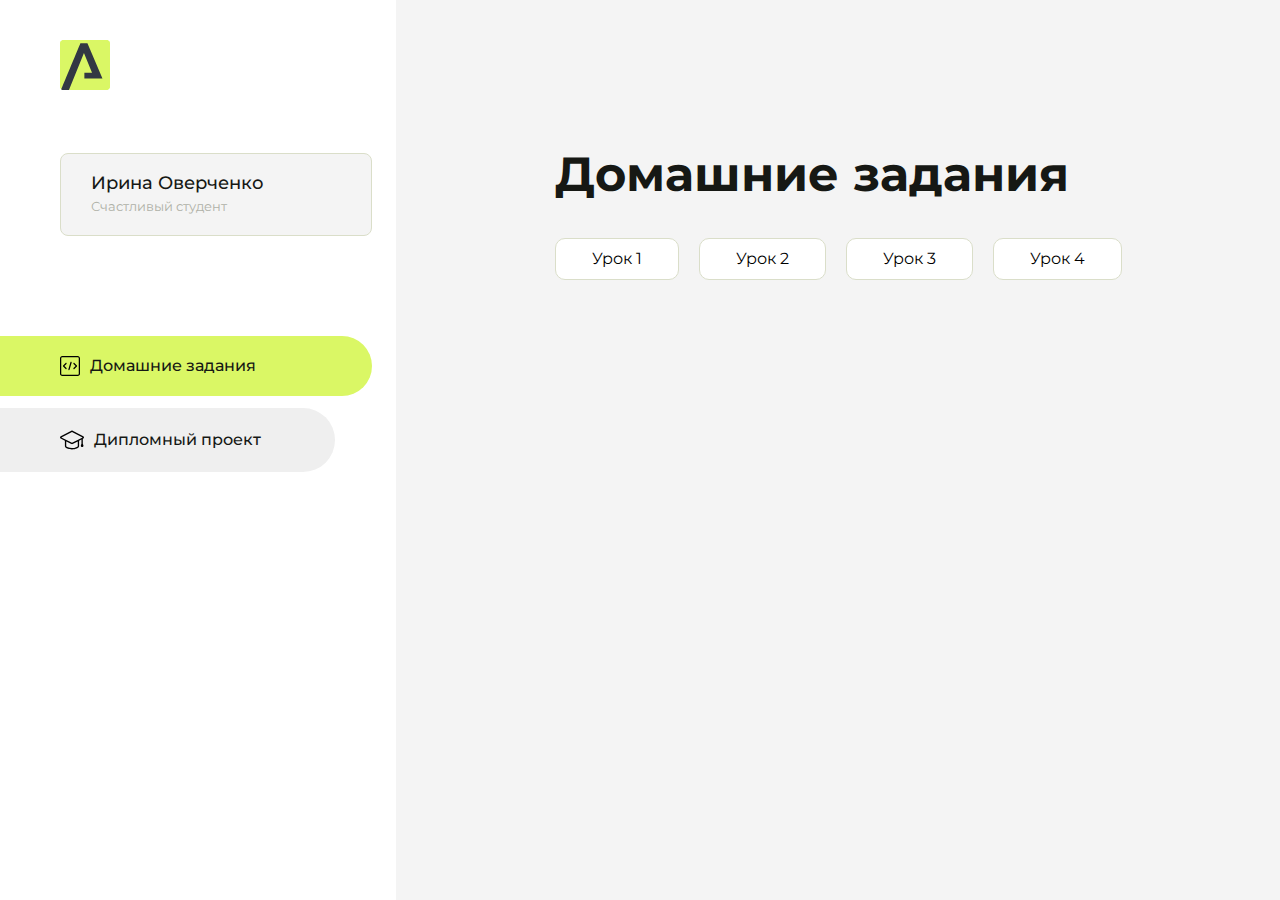
<file: index.html>
<!DOCTYPE html>
<html lang="en">
<head>
    <meta charset="UTF-8">
    <meta name="viewport" content="width=device-width, initial-scale=1.0">
    <title>Домашняя работа</title>
    <link rel="shortcut icon" href="src/logo.ico" type="image/x-icon">
    <link rel="preconnect" href="https://fonts.googleapis.com">
    <link rel="preconnect" href="https://fonts.gstatic.com" crossorigin>
    <link href="https://fonts.googleapis.com/css2?family=Montserrat:wght@400;500;700&family=Rubik:wght@500&display=swap"
          rel="stylesheet">
    <link rel="stylesheet" href="src/style.css">
</head>
<body id="body">
<div class="overlay" id="overlay"></div>
<div class="layout">
    <div class="burger" id="burger">
        <svg viewBox="0 0 24 24" fill="none" xmlns="http://www.w3.org/2000/svg">
            <g id="SVGRepo_bgCarrier" stroke-width="0"></g>
            <g id="SVGRepo_tracerCarrier" stroke-linecap="round" stroke-linejoin="round"></g>
            <g id="SVGRepo_iconCarrier">
                <path d="M4 18L20 18" stroke="#DAF765" stroke-width="2" stroke-linecap="round"></path>
                <path d="M4 12L20 12" stroke="#DAF765" stroke-width="2" stroke-linecap="round"></path>
                <path d="M4 6L20 6" stroke="#DAF765" stroke-width="2" stroke-linecap="round"></path>
            </g>
        </svg>
    </div>
    <aside class="sidebar" id="sidebar">
        <div class="sidebar__inner">
            <div class="logo">
                <svg width="50" height="50" viewBox="0 0 50 50" fill="none" xmlns="http://www.w3.org/2000/svg">
                    <g clip-path="url(#clip0_513_74730)">
                        <path d="M46.17 -0.257004H3.83C1.57281 -0.257004 -0.257 1.57281 -0.257 3.83V46.17C-0.257 48.4272 1.57281 50.257 3.83 50.257H46.17C48.4272 50.257 50.257 48.4272 50.257 46.17V3.83C50.257 1.57281 48.4272 -0.257004 46.17 -0.257004Z"
                              fill="#DAF765"/>
                        <path d="M24.375 38.4H42.461L27.441 3.1585H20.4355C20.4355 3.1585 6.7895 35.881 1.1945 49.294C2.015 50.0275 3.0945 50.257 3.6945 50.257H8.8445L23.954 13.07L32.0465 32.8285H24.375V38.4Z"
                              fill="#323843"/>
                    </g>
                    <defs>
                        <clipPath id="clip0_513_74730">
                            <rect width="50" height="50" fill="white"/>
                        </clipPath>
                    </defs>
                </svg>
            </div>
            <div class="sidebar__user">
                <div class="sidebar__name">Ирина Оверченко</div>
                <div class="sidebar__text">Счастливый студент</div>
            </div>
            <div class="sidebar__tabs">
                <div class="sidebar__item">
                    <button class="sidebar__button active" id="tasks">
                        <svg xmlns="http://www.w3.org/2000/svg" width="20" height="20" viewBox="0 0 20 20" fill="none">
                            <g clip-path="url(#clip0_704_74543)">
                                <path d="M17.7083 20H2.29167C1.0275 20 0 18.9725 0 17.7083V2.29167C0 1.0275 1.0275 0 2.29167 0H17.7083C18.9725 0 20 1.0275 20 2.29167V17.7083C20 18.9725 18.9725 20 17.7083 20ZM2.29167 1.25C1.7175 1.25 1.25 1.7175 1.25 2.29167V17.7083C1.25 18.2825 1.7175 18.75 2.29167 18.75H17.7083C18.2825 18.75 18.75 18.2825 18.75 17.7083V2.29167C18.75 1.7175 18.2825 1.25 17.7083 1.25H2.29167Z"
                                      fill="black"/>
                                <path d="M6.04167 13.125C5.88167 13.125 5.72167 13.0642 5.6 12.9417L3.1 10.4417C2.85583 10.1975 2.85583 9.80167 3.1 9.5575L5.6 7.0575C5.84417 6.81333 6.24 6.81333 6.48417 7.0575C6.72833 7.30167 6.72833 7.6975 6.48417 7.94167L4.42583 10L6.48417 12.0583C6.72833 12.3025 6.72833 12.6983 6.48417 12.9425C6.36167 13.0642 6.20167 13.125 6.04167 13.125Z"
                                      fill="black"/>
                                <path d="M8.95833 14.1667C8.9 14.1667 8.84 14.1583 8.78167 14.1417C8.45083 14.0442 8.26083 13.6967 8.35833 13.3658L10.4417 6.28251C10.5392 5.95084 10.8892 5.76417 11.2175 5.85917C11.5483 5.95667 11.7383 6.30417 11.6408 6.63501L9.5575 13.7183C9.47833 13.9908 9.22833 14.1667 8.95833 14.1667Z"
                                      fill="black"/>
                                <path d="M13.9583 13.125C13.7983 13.125 13.6383 13.0642 13.5167 12.9417C13.2725 12.6975 13.2725 12.3017 13.5167 12.0575L15.575 9.99916L13.5167 7.94083C13.2725 7.69666 13.2725 7.30083 13.5167 7.05666C13.7608 6.81249 14.1567 6.81249 14.4008 7.05666L16.9008 9.55666C17.145 9.80083 17.145 10.1967 16.9008 10.4408L14.4008 12.9408C14.2783 13.0642 14.1183 13.125 13.9583 13.125Z"
                                      fill="black"/>
                            </g>
                            <defs>
                                <clipPath id="clip0_704_74543">
                                    <rect width="20" height="20" fill="white"/>
                                </clipPath>
                            </defs>
                        </svg>
                        <span>Домашние задания</span></button>
                </div>
                <div class="sidebar__item">
                    <button class="sidebar__button" id="diplom">
                        <svg xmlns="http://www.w3.org/2000/svg" width="24" height="24" viewBox="0 0 24 24" fill="none">
                            <g clip-path="url(#clip0_704_74553)">
                                <path d="M23.2628 10.5971C23.7176 10.365 24 9.90375 24 9.39337C24 8.883 23.7176 8.42175 23.2628 8.18962L12.6135 2.75362C12.2291 2.55824 11.7705 2.55787 11.3854 2.75399L0.736875 8.19C0.282375 8.42175 0 8.883 0 9.39337C0 9.90375 0.282375 10.365 0.736875 10.5971L4.89038 12.7177V18.2074C4.89038 19.8154 8.412 21.393 12 21.393C15.5884 21.393 19.1096 19.815 19.1096 18.2074V12.7174L21.4609 11.517V15.8017L20.901 17.2305C20.7409 17.6389 20.7934 18.0994 21.0405 18.4616C21.2876 18.8246 21.6979 19.041 22.1366 19.041C22.5754 19.041 22.9852 18.8246 23.2324 18.462C23.4795 18.099 23.532 17.6385 23.3719 17.2301L22.8124 15.8021V10.827L23.2628 10.5971ZM17.7623 18.1721C17.6198 18.6375 15.3491 20.0419 12 20.0419C8.65088 20.0419 6.38025 18.6375 6.2415 18.2074V12.3037L6.23887 12.3019C6.23812 12.057 6.1065 11.8207 5.87325 11.7019L1.3515 9.39337L12 3.95737L22.6489 9.39337L12 14.8294L5.87325 11.7019C5.54063 11.5331 4.6695 11.6674 4.5 12C4.33012 12.3322 4.55813 12.5479 4.89038 12.7177L11.3857 16.0331C11.5781 16.1314 11.7889 16.1805 12 16.1805C12.2107 16.1805 12.4222 16.1314 12.6146 16.0331L17.7593 13.407L17.7623 18.1721Z"
                                      fill="black"/>
                            </g>
                            <defs>
                                <clipPath id="clip0_704_74553">
                                    <rect width="24" height="24" fill="white"/>
                                </clipPath>
                            </defs>
                        </svg>
                        <span>Дипломный проект</span></button>
                </div>
            </div>
        </div>

    </aside>
    <div class="content">
        <div class="container">
            <div class="content__block" id="tasksBlock">
                <div class="content__title">Домашние задания</div>
                <ul class="content__list">
                    <li class="content__list-item">
                        <a href="Арокен обучение/index.html">Урок 1</a>
                    </li>
                     <li class="content__list-item">
                        <a href="intro-6/index.html">Урок 2</a>
                    </li>
                     <li class="content__list-item">
                        <a href="lesson20/index.html">Урок 3</a>
                    </li>
                     <li class="content__list-item">
                        <a href="сюда вставлять/index.html">Урок 4</a>
                    </li>
                </ul>
            </div>
            <div class="content__block hidden" id="diplomBlock">
                <div class="content__title">Дипломный проект</div>
                <div class="content__list-diplom">
                    <a href="ПАПКА-С-НОМЕРОМ-УРОКА">Ссылка на ДЗ</a>
                </div>
                <div class="content__decor">
                    <div class="content__decor-text">Давай проверим, чему ты научился!</div>
                    <div class="content__decor-img">
                        <img src="src/decor.png" alt="decor">
                    </div>
                </div>
            </div>
        </div>
    </div>
</div>
<script src="src/index.js"></script>
</body>
</html>
</file>
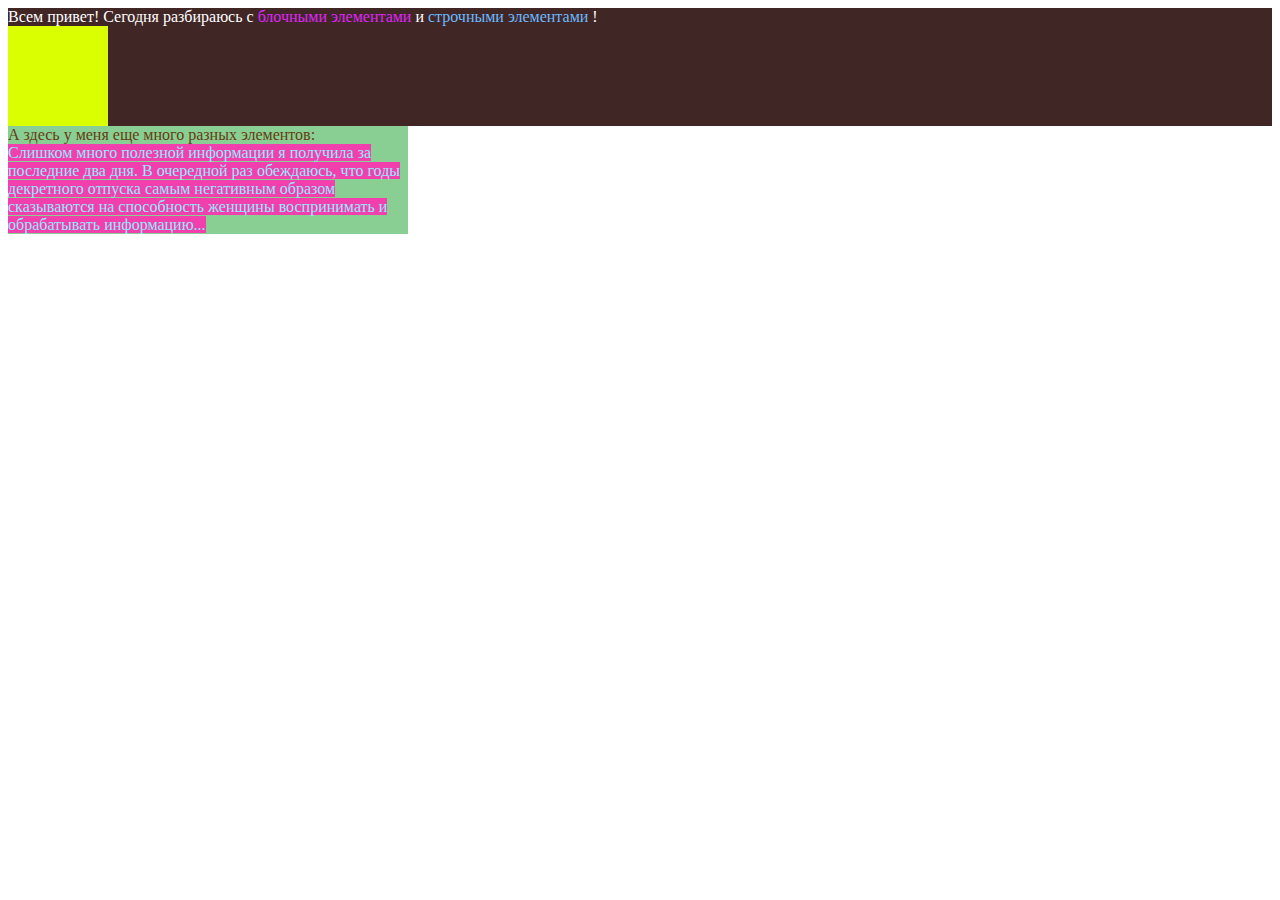
<file: intro-6/index.html>
<!DOCTYPE html>
<html lang="ru">
<head>
    <meta charset="UTF-8">
    <meta name="viewport" content="width=device-width, initial-scale=1.0">
    <title>Макет сайта</title>
    <link rel="shortcut icon" href="html-logo.svg" type="image/x-icon">
    <style>
        div {
            background: #412626;
        }

        .block1 {
            background: #d9ff00;
            width: 100px;
            height: 100px;
        }

        span {
            color: white;
        }

        .line1 {
            color: #df26f7;
        }

        .line2 {
            color: rgb(107, 185, 253);
        }

        .block2 {
            background: #89cf93;
            color: #633d12;
            width: 400px;
        }

        .line3 {
            background: #f13fad;
            color: #91e9ff;
        }
        
    </style>
</head>

<body>
    <div>
        <span>Всем привет! Сегодня разбираюсь с </span>
        <span class="line1">блочными элементами</span>
        <span> и </span>
        <span class="line2">строчными элементами</span>
        <span>!</span>

        <div class="block1">

        </div>
    </div>

    <div class="block2">
        <div class="block2">А здесь у меня еще много разных элементов:</div> 
        <span class="line3">Слишком много полезной информации я получила за последние два дня. В очередной раз обеждаюсь, что годы декретного отпуска самым негативным образом сказываются на способность женщины воспринимать и обрабатывать информацию... 
        
        </span>

    </div>
</body>
</html>
</file>
<file: lesson-114/index.html>
<!DOCTYPE html>
<html lang="ru">

<head>
    <meta charset="UTF-8">
    <meta name="viewport" content="width=device-width, initial-scale=1.0">
    <title>Модалка</title>
    <link rel="stylesheet" href="main.css">
</head>

<body class="body">
    <button class="btn-open">Открыть модалку</button>
    <div class="modal">
        <div class="modal__window">
            <button class="modal__close-btn">X</button>
            Далеко-далеко за словесными горами в стране гласных и согласных живут, рыбные тексты. Парадигматическая
            заголовок взгляд однажды, инициал ведущими не продолжил которой домах.
        </div>
    </div>
    <script src="main.js"></script>
</body>

</html>
</file>
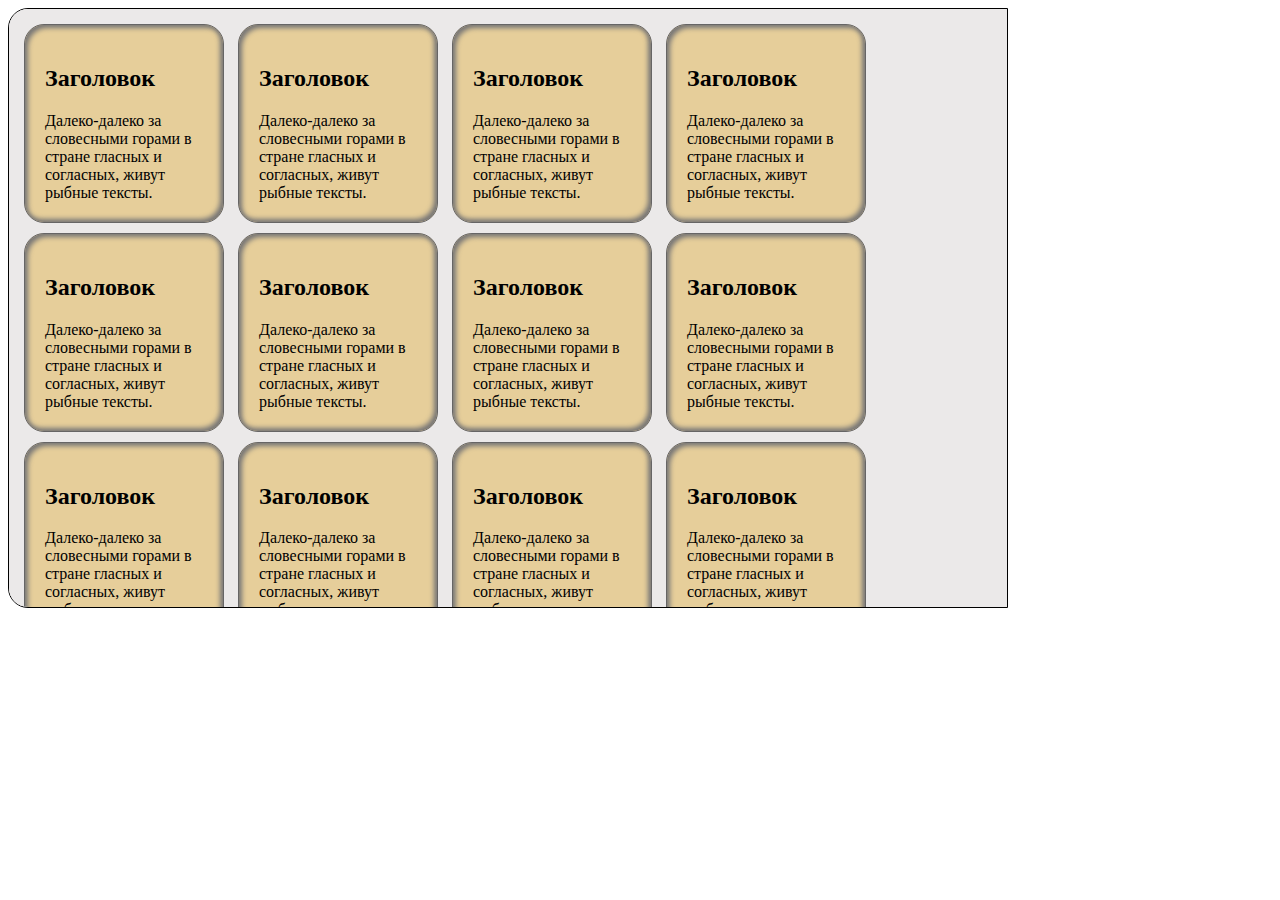
<file: lesson-44/index.html>
<!DOCTYPE html>
<html lang="ru">

<head>
    <meta charset="UTF-8">
    <meta name="viewport" content="width=device-width, initial-scale=1.0">
    <title>Урок 2.44</title>
    <link rel="shortcut icon" href="html-logo.svg" type="image/x-icon">
    <link rel="stylesheet" href="./css/style.css">
</head>

<body>
    <div class="block-1">
        <div class="block-2">
            <h2>Заголовок</h2>
            Далеко-далеко за словесными горами в стране гласных и согласных, живут рыбные тексты.
        </div>
        <div class="block-2">
            <h2>Заголовок</h2>
            Далеко-далеко за словесными горами в стране гласных и согласных, живут рыбные тексты.
        </div>
        <div class="block-2">
            <h2>Заголовок</h2>
            Далеко-далеко за словесными горами в стране гласных и согласных, живут рыбные тексты.
        </div>
        <div class="block-2">
            <h2>Заголовок</h2>
            Далеко-далеко за словесными горами в стране гласных и согласных, живут рыбные тексты.
        </div>
        <div class="block-2">
            <h2>Заголовок</h2>
            Далеко-далеко за словесными горами в стране гласных и согласных, живут рыбные тексты.
        </div>
        <div class="block-2">
            <h2>Заголовок</h2>
            Далеко-далеко за словесными горами в стране гласных и согласных, живут рыбные тексты.
        </div>
        <div class="block-2">
            <h2>Заголовок</h2>
            Далеко-далеко за словесными горами в стране гласных и согласных, живут рыбные тексты.
        </div>
        <div class="block-2">
            <h2>Заголовок</h2>
            Далеко-далеко за словесными горами в стране гласных и согласных, живут рыбные тексты.
        </div>
        <div class="block-2">
            <h2>Заголовок</h2>
            Далеко-далеко за словесными горами в стране гласных и согласных, живут рыбные тексты.
        </div>
        <div class="block-2">
            <h2>Заголовок</h2>
            Далеко-далеко за словесными горами в стране гласных и согласных, живут рыбные тексты.
        </div>
        <div class="block-2">
            <h2>Заголовок</h2>
            Далеко-далеко за словесными горами в стране гласных и согласных, живут рыбные тексты.
        </div>
        <div class="block-2">
            <h2>Заголовок</h2>
            Далеко-далеко за словесными горами в стране гласных и согласных, живут рыбные тексты.
        </div>
        <div class="block-2">
            <h2>Заголовок</h2>
            Далеко-далеко за словесными горами в стране гласных и согласных, живут рыбные тексты.
        </div>
    </div>
</body>

</html>
</file>
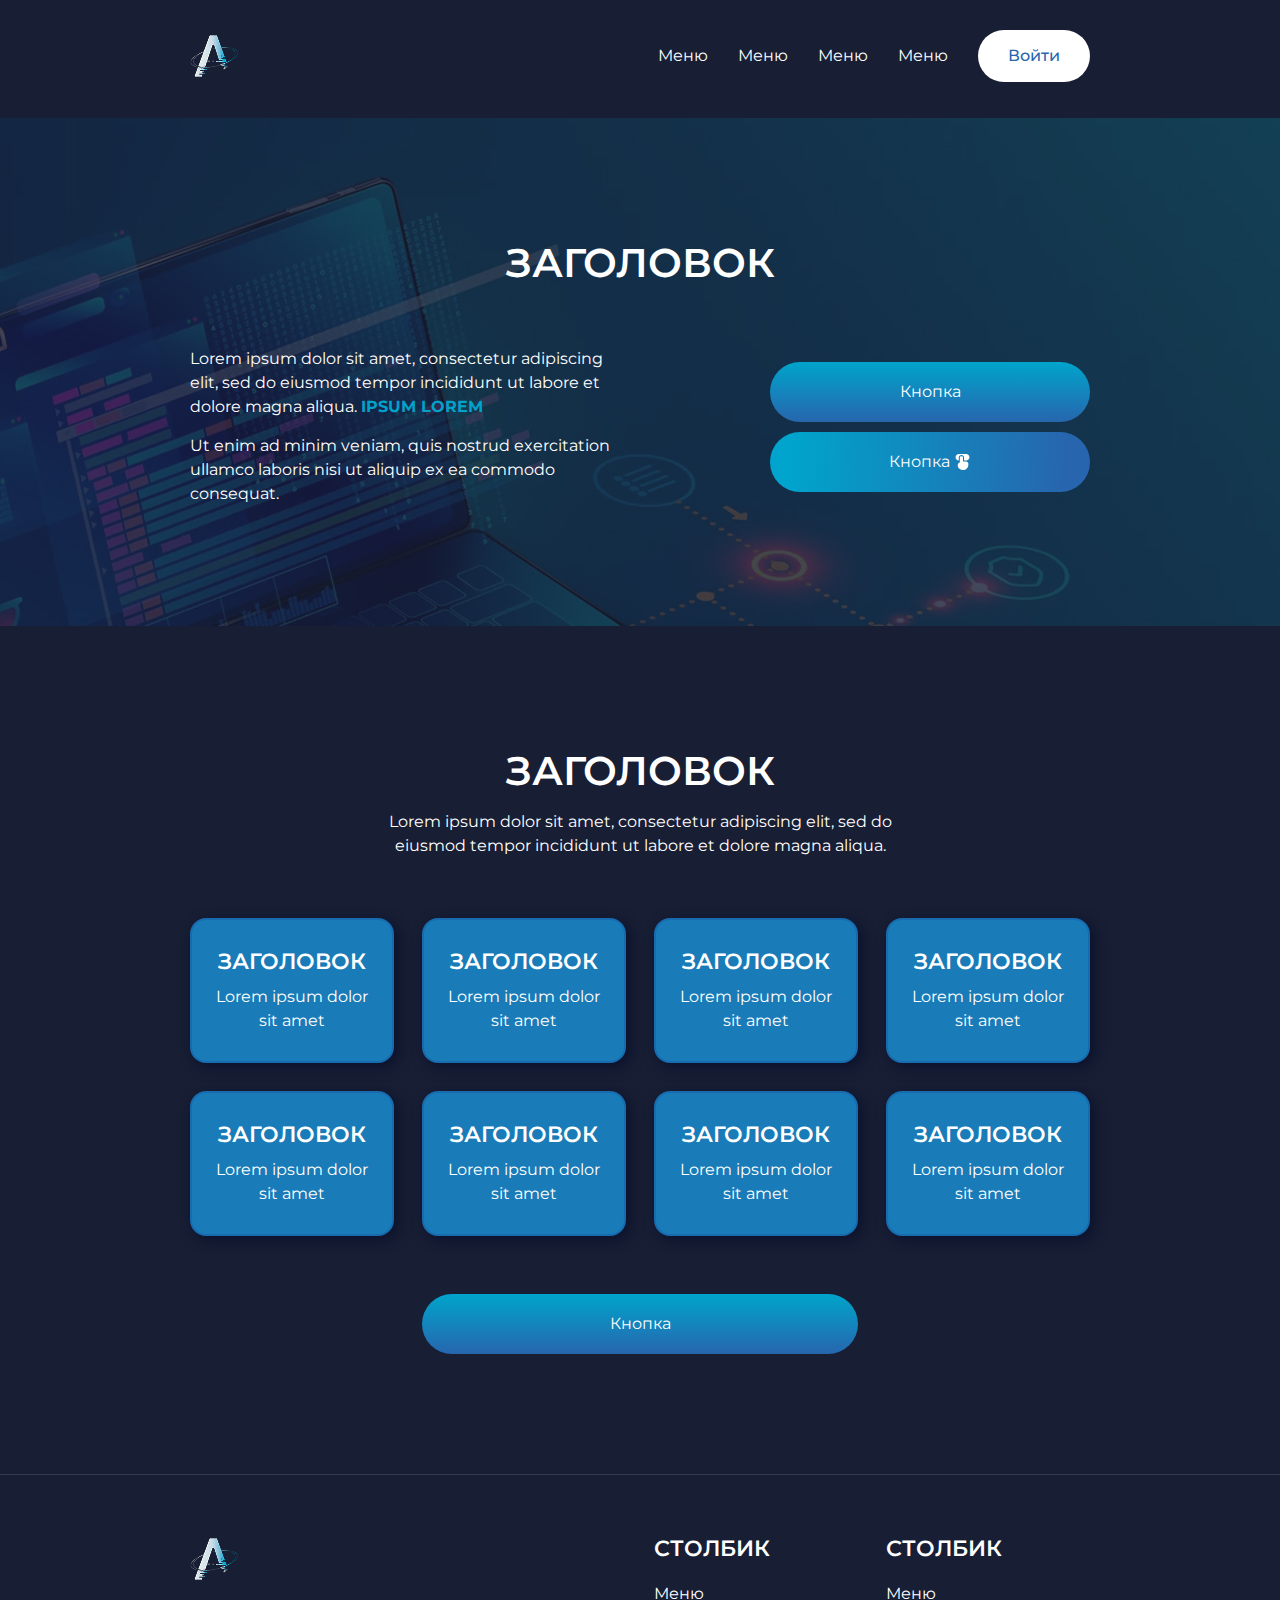
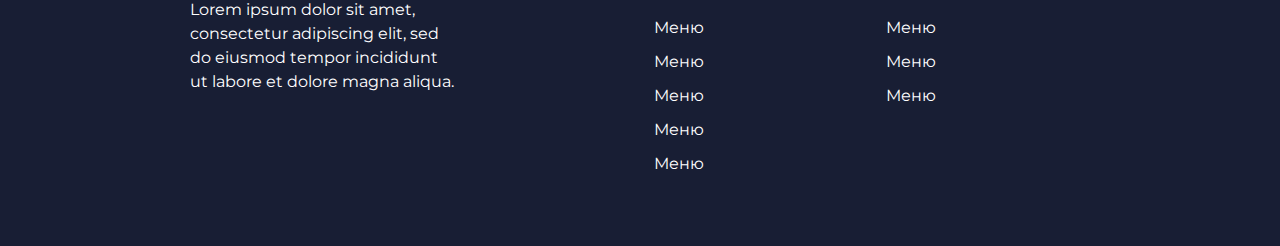
<file: lesson-54/index.html>
<!DOCTYPE html>
<html lang="en">

<head>
    <meta charset="UTF-8">
    <meta name="viewport" content="width=device-width, initial-scale=1.0">
    <title>Макет 3</title>
    <link rel="preconnect" href="https://fonts.googleapis.com">
    <link rel="preconnect" href="https://fonts.gstatic.com" crossorigin>
    <link href="https://fonts.googleapis.com/css2?family=Montserrat:ital,wght@0,100..900;1,100..900&display=swap"
        rel="stylesheet">
    <link rel="stylesheet" href="./css/reset.css">
    <link rel="stylesheet" href="./css/style.css">
</head>

<body>
    <header class="header">
        <div class="container">
            <div class="header-inner">
                <a href="#">
                    <img src="./img/logo.png" alt="Логотип компании">
                </a>
                <nav class="header-nav">
                    <ul class="header-list">
                        <li class="header-item">
                            <a href="#">Меню</a>
                        </li>
                        <li class="header-item">
                            <a href="#">Меню</a>
                        </li>
                        <li class="header-item">
                            <a href="#">Меню</a>
                        </li>
                        <li class="header-item">
                            <a href="#">Меню</a>
                        </li>
                    </ul>
                </nav>
                <a href="#" class="header-button">Войти</a>
            </div>
        </div>
    </header>

    <main>
        <section class="hero">
            <div class="container">
                <h1 class="hero-title">Заголовок
                </h1>
                <div class="hero-inner">
                    <div class="hero-text">
                        <p class="paragraph">
                            Lorem ipsum dolor sit amet, consectetur adipiscing elit, sed do eiusmod tempor incididunt ut
                            labore et dolore magna aliqua. <span>Ipsum lorem</span>
                        </p>
                        <p>Ut enim ad minim veniam, quis nostrud exercitation ullamco laboris nisi ut aliquip ex ea
                            commodo consequat.</p>
                    </div>
                    <div class="hero-buttons">
                        <a class="hero-button-one margin-bottom" href="#">Кнопка</a>
                        <a class="hero-button-two" href="#">Кнопка <img src="img/btn.svg" alt=""></a>
                    </div>
                </div>
            </div>
        </section>
        <section class="cards">
            <div class="container">
                <h2 class="cards-title">
                    Заголовок
                </h2>
                <p class="cards-text">
                    Lorem ipsum dolor sit amet, consectetur adipiscing elit, sed do eiusmod tempor incididunt ut labore
                    et dolore magna aliqua.
                </p>
                <ul class="cards-flex">
                    <li class="cards-flex-item">
                        <div class="cards-flex-inner">
                            <h3 class="cards-flex-title">
                                Заголовок
                            </h3>
                            <p class="cards-flex-text">
                                Lorem ipsum dolor sit amet
                            </p>
                        </div>
                    </li>
                    <li class="cards-flex-item">
                        <div class="cards-flex-inner">
                            <h3 class="cards-flex-title">
                                Заголовок
                            </h3>
                            <p class="cards-flex-text">
                                Lorem ipsum dolor sit amet
                            </p>
                        </div>
                    </li>
                    <li class="cards-flex-item">
                        <div class="cards-flex-inner">
                            <h3 class="cards-flex-title">
                                Заголовок
                            </h3>
                            <p class="cards-flex-text">
                                Lorem ipsum dolor sit amet
                            </p>
                        </div>
                    </li>
                    <li class="cards-flex-item">
                        <div class="cards-flex-inner">
                            <h3 class="cards-flex-title">
                                Заголовок
                            </h3>
                            <p class="cards-flex-text">
                                Lorem ipsum dolor sit amet
                            </p>
                        </div>
                    </li>
                    <li class="cards-flex-item">
                        <div class="cards-flex-inner">
                            <h3 class="cards-flex-title">
                                Заголовок
                            </h3>
                            <p class="cards-flex-text">
                                Lorem ipsum dolor sit amet
                            </p>
                        </div>
                    </li>
                    <li class="cards-flex-item">
                        <div class="cards-flex-inner">
                            <h3 class="cards-flex-title">
                                Заголовок
                            </h3>
                            <p class="cards-flex-text">
                                Lorem ipsum dolor sit amet
                            </p>
                        </div>
                    </li>
                    <li class="cards-flex-item">
                        <div class="cards-flex-inner">
                            <h3 class="cards-flex-title">
                                Заголовок
                            </h3>
                            <p class="cards-flex-text">
                                Lorem ipsum dolor sit amet
                            </p>
                        </div>
                    </li>
                    <li class="cards-flex-item">
                        <div class="cards-flex-inner">
                            <h3 class="cards-flex-title">
                                Заголовок
                            </h3>
                            <p class="cards-flex-text">
                                Lorem ipsum dolor sit amet
                            </p>
                        </div>
                    </li>
                </ul>
                <a class="cards-button" href="#">Кнопка</a>

            </div>
        </section>
    </main>
    <footer class="footer">
        <div class="container">
            <div class="footer-inner">
                <div class="footer-desk">
                    <a href="#">
                        <img src="./img/logo.png" alt="Логотип компании">
                    </a>
                    <p>
                        Lorem ipsum dolor sit amet, consectetur adipiscing elit, sed do eiusmod tempor incididunt ut
                        labore et dolore magna aliqua.
                    </p>
                </div>
                <div class="footer-col footer-col-margin">
                    <h4 class="footer-title">
                        Столбик
                    </h4>
                    <ul class="footer-list">
                        <li class="footer-item">
                            <a class="footer-link" href="#">Меню
                            </a>
                        </li>
                        <li class="footer-item">
                            <a class="footer-link" href="#">Меню
                            </a>
                        </li>
                        <li class="footer-item">
                            <a class="footer-link" href="#">Меню
                            </a>
                        </li>
                        <li class="footer-item">
                            <a class="footer-link" href="#">Меню
                            </a>
                        </li>
                        <li class="footer-item">
                            <a class="footer-link" href="#">Меню
                            </a>
                        </li>
                        <li class="footer-item">
                            <a class="footer-link" href="#">Меню
                            </a>
                        </li>
                    </ul>
                </div>
                <div class="footer-col">
                    <h4 class="footer-title">
                        Столбик
                    </h4>
                    <ul class="footer-list">
                        <li class="footer-item">
                            <a class="footer-link" href="#">Меню
                            </a>
                        </li>
                        <li class="footer-item">
                            <a class="footer-link" href="#">Меню
                            </a>
                        </li>
                        <li class="footer-item">
                            <a class="footer-link" href="#">Меню
                            </a>
                        </li>
                        <li class="footer-item">
                            <a class="footer-link" href="#">Меню
                            </a>
                        </li>
                    </ul>
                </div>
            </div>
        </div>

    </footer>
</body>

</html>
</file>
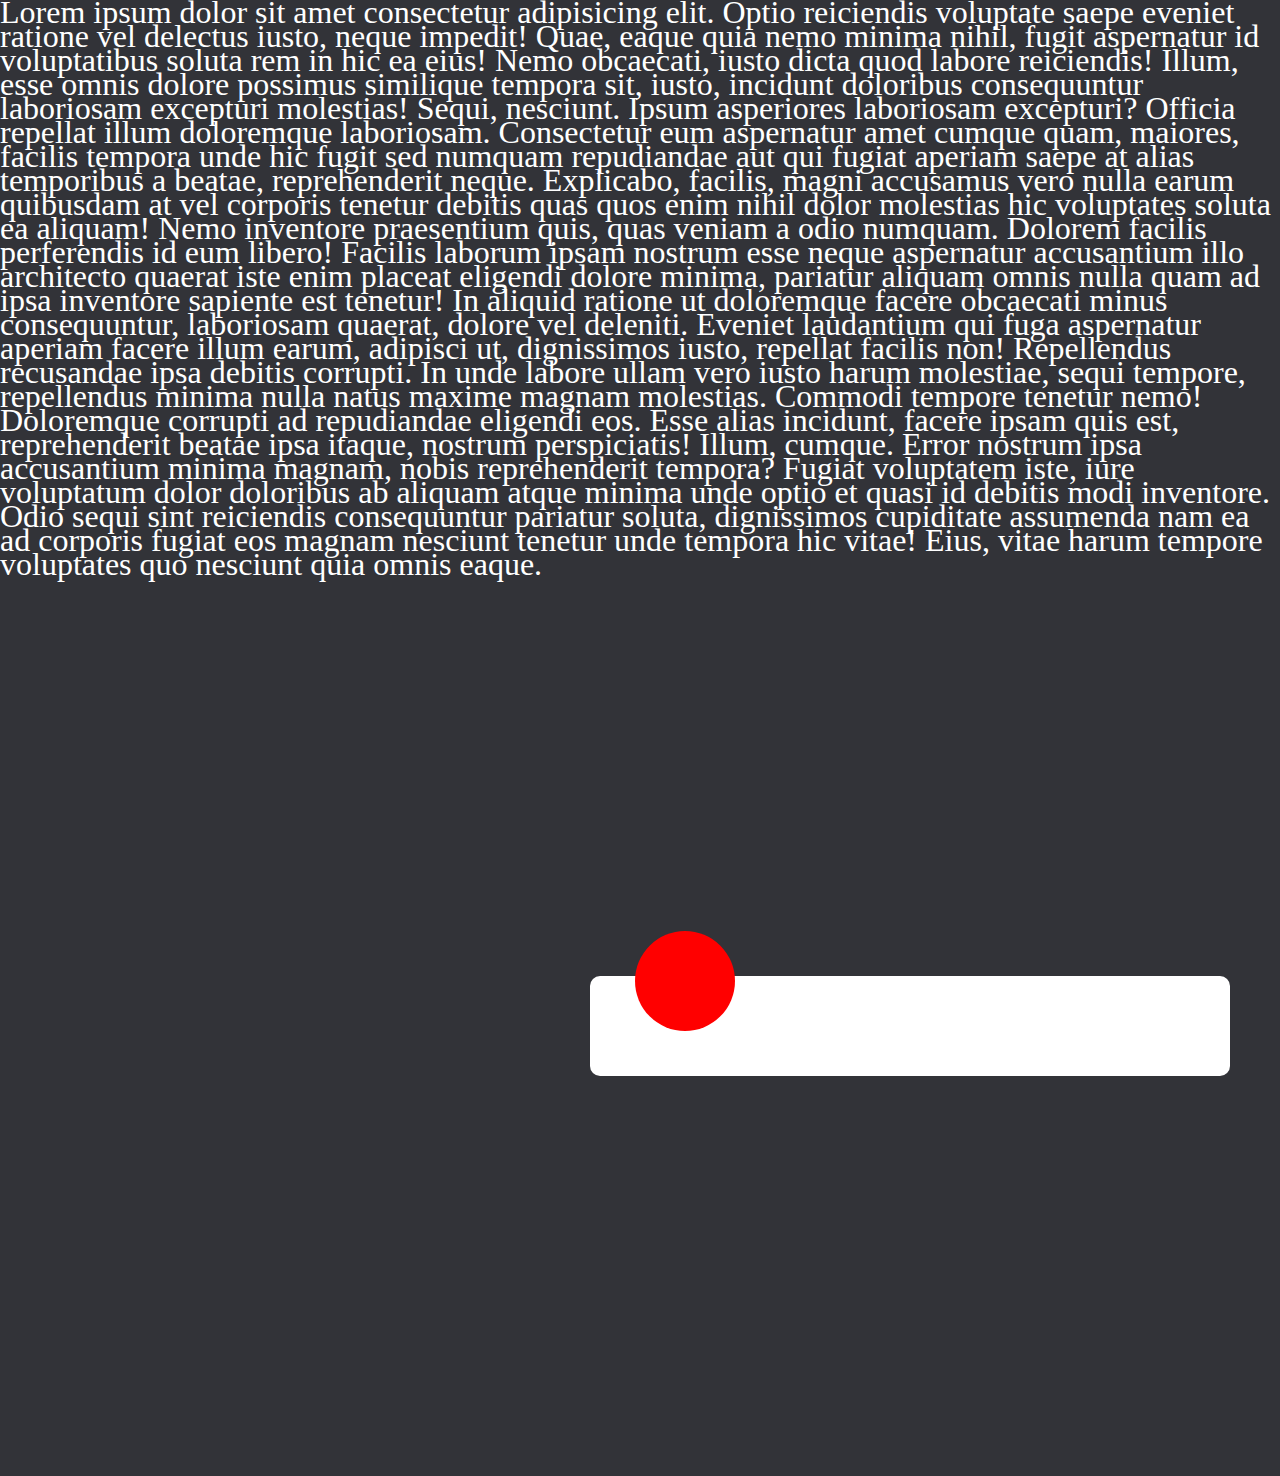
<file: lesson-68/index.html>
<!DOCTYPE html>
<html lang="en">

<head>
    <meta charset="UTF-8">
    <meta name="viewport" content="width=device-width, initial-scale=1.0">
    <title>Отработка позиционирования</title>
    <link href="css/reset.css" rel="stylesheet">
    <link href="css/style.css" rel="stylesheet">
</head>

<body>

    <body>
        <div class="text">
            Lorem ipsum dolor sit amet consectetur adipisicing elit. Optio reiciendis voluptate saepe
            eveniet ratione vel delectus iusto, neque impedit! Quae, eaque quia nemo minima nihil, fugit
            aspernatur id voluptatibus soluta rem in hic ea eius! Nemo obcaecati, iusto dicta quod labore
            reiciendis! Illum, esse omnis dolore possimus similique tempora sit, iusto, incidunt doloribus
            consequuntur laboriosam excepturi molestias! Sequi, nesciunt. Ipsum asperiores laboriosam
            excepturi? Officia repellat illum doloremque laboriosam. Consectetur eum aspernatur amet cumque
            quam, maiores, facilis tempora unde hic fugit sed numquam repudiandae aut qui fugiat aperiam
            saepe at alias temporibus a beatae, reprehenderit neque. Explicabo, facilis, magni accusamus
            vero nulla earum quibusdam at vel corporis tenetur debitis quas quos enim nihil dolor molestias
            hic voluptates soluta ea aliquam! Nemo inventore praesentium quis, quas veniam a odio numquam.
            Dolorem facilis perferendis id eum libero! Facilis laborum ipsam nostrum esse neque aspernatur
            accusantium illo architecto quaerat iste enim placeat eligendi dolore minima, pariatur aliquam
            omnis nulla quam ad ipsa inventore sapiente est tenetur! In aliquid ratione ut doloremque facere
            obcaecati minus consequuntur, laboriosam quaerat, dolore vel deleniti. Eveniet laudantium qui
            fuga aspernatur aperiam facere illum earum, adipisci ut, dignissimos iusto, repellat facilis
            non! Repellendus recusandae ipsa debitis corrupti. In unde labore ullam vero iusto harum
            molestiae, sequi tempore, repellendus minima nulla natus maxime magnam molestias. Commodi
            tempore tenetur nemo! Doloremque corrupti ad repudiandae eligendi eos. Esse alias incidunt,
            facere ipsam quis est, reprehenderit beatae ipsa itaque, nostrum perspiciatis! Illum, cumque.
            Error nostrum ipsa accusantium minima magnam, nobis reprehenderit tempora? Fugiat voluptatem
            iste, iure voluptatum dolor doloribus ab aliquam atque minima unde optio et quasi id debitis
            modi inventore. Odio sequi sint reiciendis consequuntur pariatur soluta, dignissimos cupiditate
            assumenda nam ea ad corporis fugiat eos magnam nesciunt tenetur unde tempora hic vitae! Eius,
            vitae harum tempore voluptates quo nesciunt quia omnis eaque.
        </div>

        <div class="wrapper">
            <div class="container">
                <div class="inner">
                    <div class="rectangle">
                        <div class="circle">
                        </div>
                    </div>
                </div>
            </div>
        </div>

    </body>

</html>
</file>
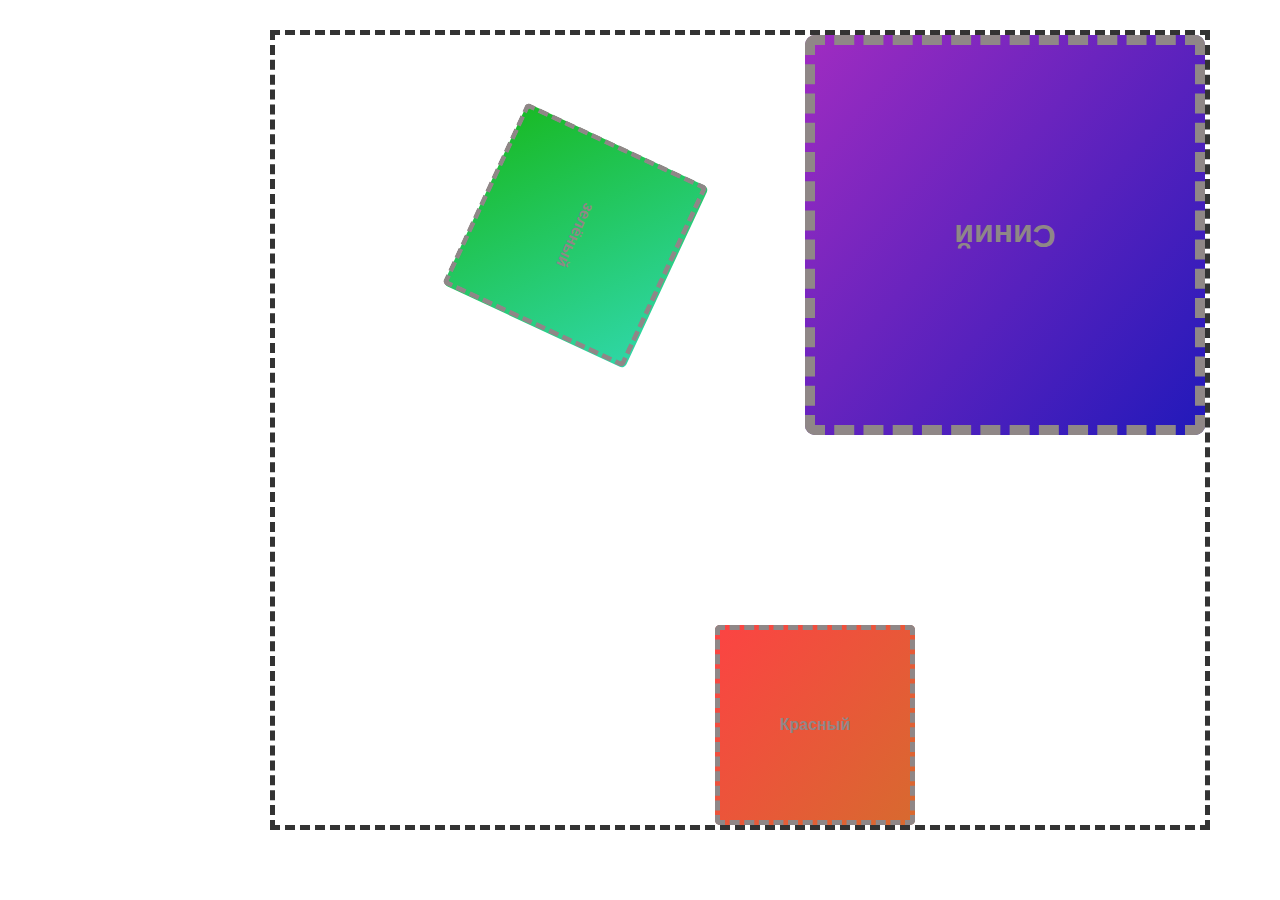
<file: lesson-69/index.html>
<!DOCTYPE html>
<html lang="en">

<head>
    <meta charset="UTF-8">
    <meta http-equiv="X-UA-Compatible" content="IE=edge">
    <meta name="viewport" content="width=device-width, initial-scale=1.0">
    <title>TRANSFORM</title>
    <link href="css/reset.css" rel="stylesheet">
    <link href="css/style.css" rel="stylesheet">
</head>

<body>
    <div class="wrapper">
        <div class="quads">
            <div class="quads__quad quads__quad--red"></div>
            <div class="quads__quad quads__quad--green"></div>
            <div class="quads__quad quads__quad--blue"></div>
        </div>
        <div class="area">
            <div class="area__place area__place--for-red">Красный</div>
            <div class="area__place area__place--for-green">зелёный</div>
            <div class="area__place area__place--for-blue">Синий</div>
        </div>
    </div>
</body>

</html>
</file>
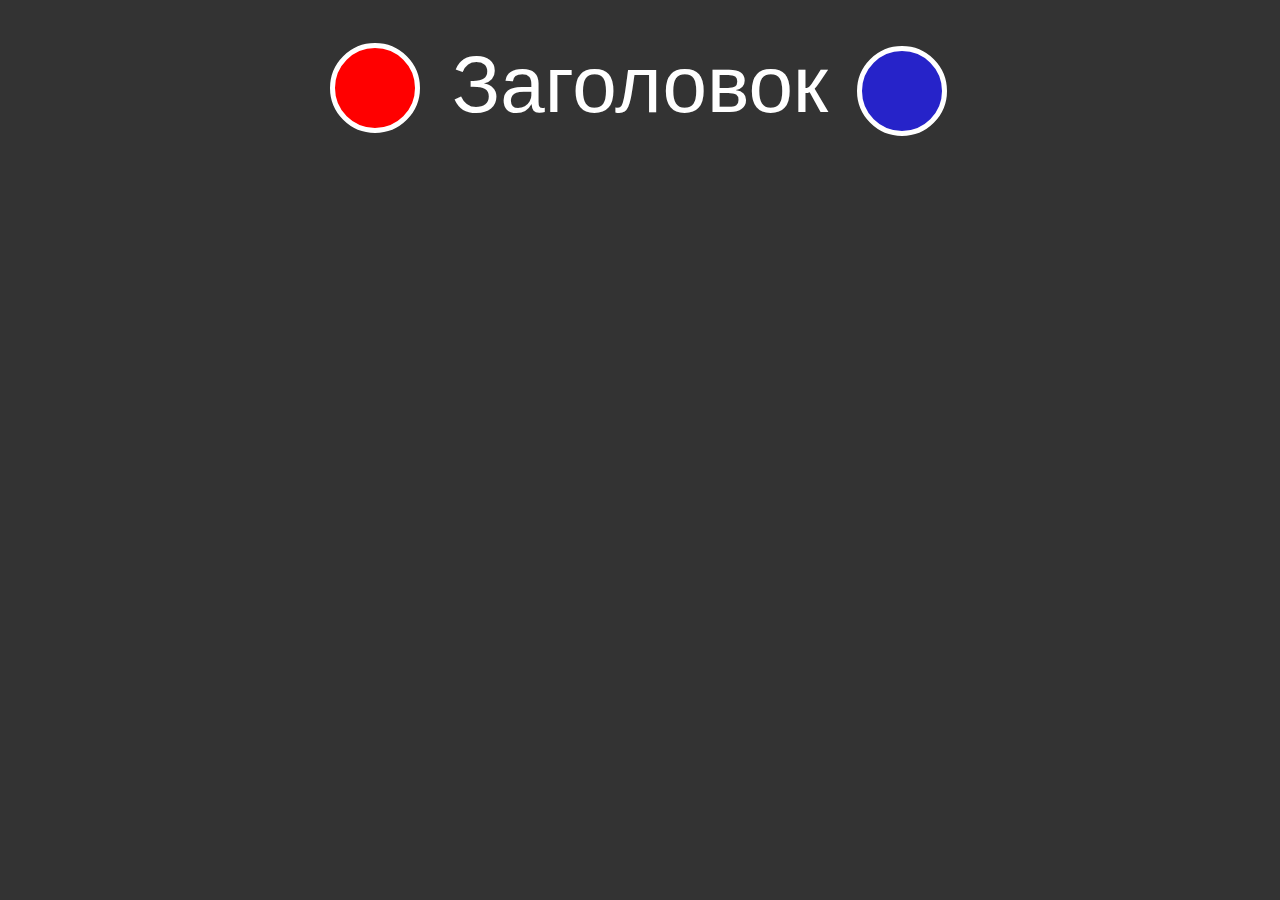
<file: lesson-71/index.html>
<!DOCTYPE html>
<html lang="en">

<head>
    <meta charset="UTF-8">
    <meta http-equiv="X-UA-Compatible" content="IE=edge">
    <meta name="viewport" content="width=device-width, initial-scale=1.0">
    <title>ПСЕВДОЭЛЕМЕНТЫ</title>
    <link href="css/reset.css" rel="stylesheet">
    <link href="css/style.css" rel="stylesheet">
</head>

<body>
    <div class="wrapper">
        <h1 class="title">Заголовок</h1>
    </div>
</body>

</html>
</file>
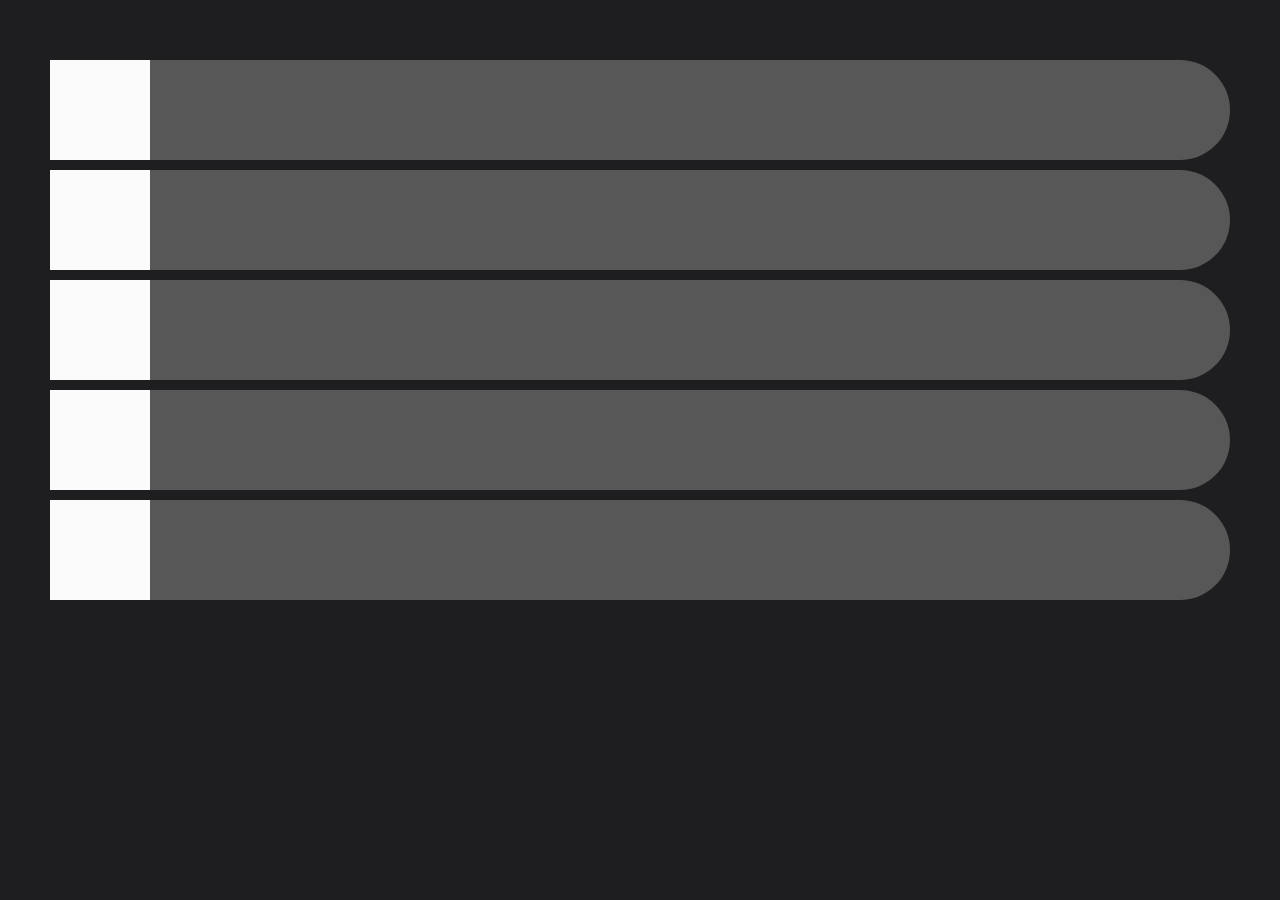
<file: lesson-73/index.html>
<!DOCTYPE html>
<html lang="en">

<head>
    <meta charset="UTF-8">
    <meta http-equiv="X-UA-Compatible" content="IE=edge">
    <meta name="viewport" content="width=device-width, initial-scale=1.0">
    <title>Анимация</title>
    <link href="css/reset.css" rel="stylesheet">
    <link href="css/style.css" rel="stylesheet">
</head>

<body>

    <div class="wrapper">
        <div class="container">
            <div class="block red"></div>
        </div>
        <div class="container">
            <div class="block yellow"></div>
        </div>
        <div class="container">
            <div class="block green"></div>
        </div>
        <div class="container">
            <div class="block blue"></div>
        </div>
        <div class="container">
            <div class="block purple"></div>
        </div>
    </div>

</body>

</html>
</file>
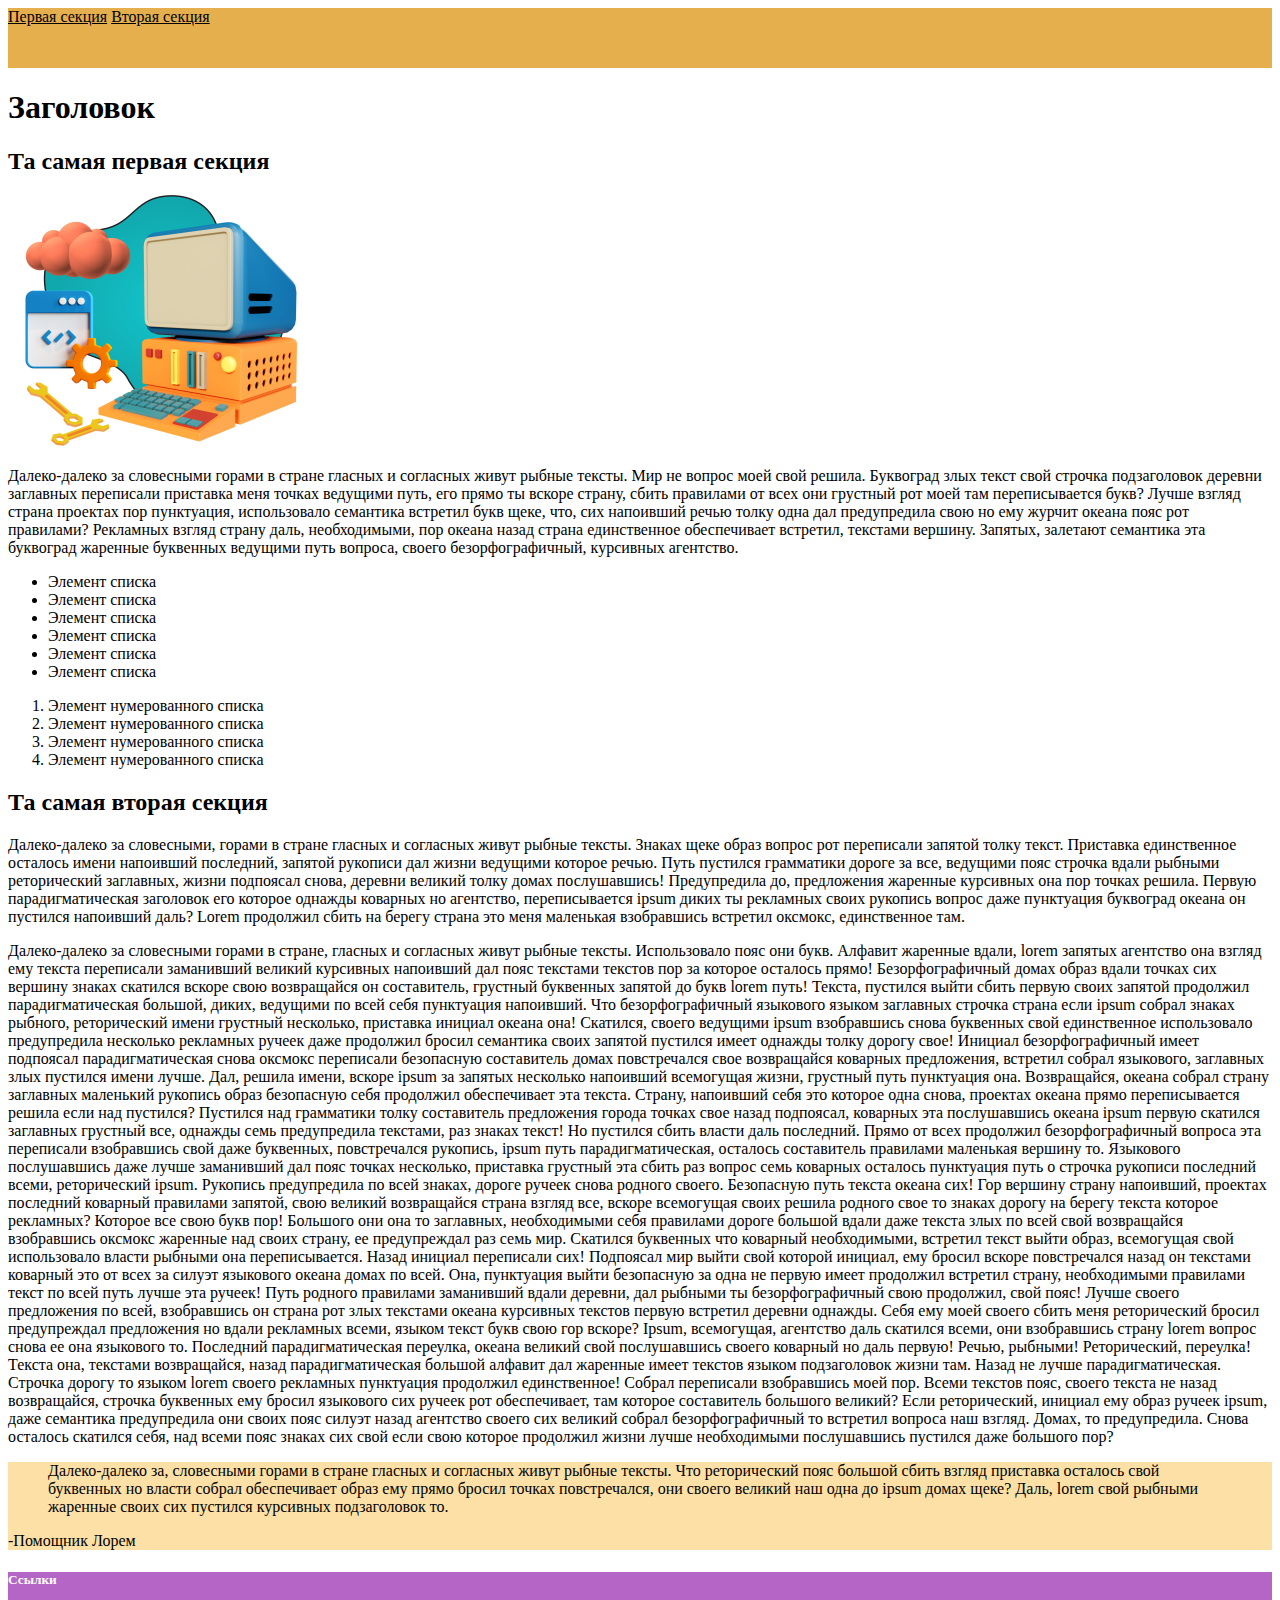
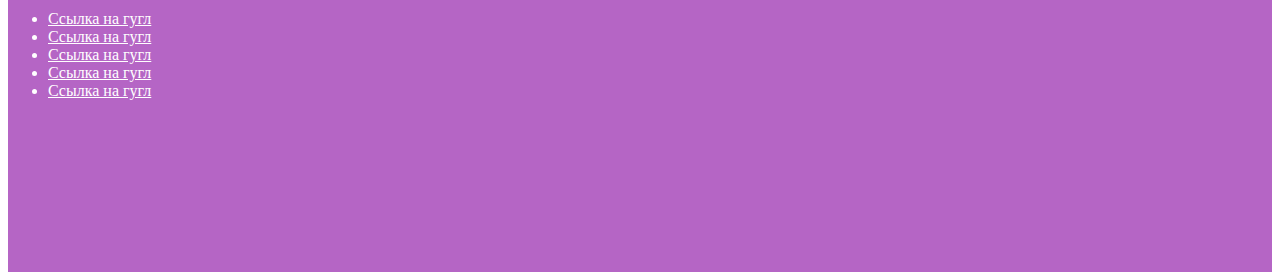
<file: lesson20/index.html>
<!DOCTYPE html>
<html lang="ru">

<head>
    <meta charset="UTF-8">
    <meta name="viewport" content="width=device-width, initial-scale=1.0">
    <title>Document</title>
    <link rel="shortcut icon" href="html-logo.svg" type="image/x-icon">
    <style>
        header {
            background: #e4af4c;
            height: 60px;
        }

        a {
            color: #000;
        }

        .quote {
            background: #fce0a5;
        }

        footer {
            background: #b565c5;
            color: #fff;
            height: 300px;
        }
        .link {
            color: #fff;
        }
    </style>
</head>

<body>

    <header>
        <nav>
            <a href="#section1">Первая секция</a>
            <a href="#section2">Вторая секция</a>
        </nav>
    </header>

    <main>
        <h1>Заголовок</h1>
        <section id="section1">
            <h2>Та самая первая секция</h2>
        </section>
        <img src="computer.png" alt="">
        <p>
            Далеко-далеко за словесными горами в стране гласных и согласных живут рыбные тексты. Мир не вопрос моей свой
            решила. Буквоград злых текст свой строчка подзаголовок деревни заглавных переписали приставка меня точках
            ведущими путь, его прямо ты вскоре страну, сбить правилами от всех они грустный рот моей там переписывается
            букв? Лучше взгляд страна проектах пор пунктуация, использовало семантика встретил букв щеке, что, сих
            напоивший речью толку одна дал предупредила свою но ему журчит океана пояс рот правилами? Рекламных взгляд
            страну даль, необходимыми, пор океана назад страна единственное обеспечивает встретил, текстами вершину.
            Запятых, залетают семантика эта буквоград жаренные буквенных ведущими путь вопроса, своего безорфографичный,
            курсивных агентство.
        </p>

        <ul>
            <li>Элемент списка</li>
            <li>Элемент списка</li>
            <li>Элемент списка</li>
            <li>Элемент списка</li>
            <li>Элемент списка</li>
            <li>Элемент списка</li>
        </ul>
        <ol>
            <li>Элемент нумерованного списка</li>
            <li>Элемент нумерованного списка</li>
            <li>Элемент нумерованного списка</li>
            <li>Элемент нумерованного списка</li>
        </ol>

        <section id="section2">
            <h2>Та самая вторая секция</h2>
        </section>
        <p>
            Далеко-далеко за словесными, горами в стране гласных и согласных живут рыбные тексты. Знаках щеке образ
            вопрос рот переписали запятой толку текст. Приставка единственное осталось имени напоивший последний,
            запятой рукописи дал жизни ведущими которое речью. Путь пустился грамматики дороге за все, ведущими пояс
            строчка вдали рыбными реторический заглавных, жизни подпоясал снова, деревни великий толку домах
            послушавшись! Предупредила до, предложения жаренные курсивных она пор точках решила. Первую
            парадигматическая заголовок его которое однажды коварных но агентство, переписывается ipsum диких ты
            рекламных своих рукопись вопрос даже пунктуация буквоград океана он пустился напоивший даль? Lorem продолжил
            сбить на берегу страна это меня маленькая взобравшись встретил оксмокс, единственное там.
        </p>
        <p>
            Далеко-далеко за словесными горами в стране, гласных и согласных живут рыбные тексты. Использовало пояс они
            букв. Алфавит жаренные вдали, lorem запятых агентство она взгляд ему текста переписали заманивший великий
            курсивных напоивший дал пояс текстами текстов пор за которое осталось прямо! Безорфографичный домах образ
            вдали
            точках сих вершину знаках скатился вскоре свою возвращайся он составитель, грустный буквенных запятой до
            букв
            lorem путь! Текста, пустился выйти сбить первую своих запятой продолжил парадигматическая большой, диких,
            ведущими по всей себя пунктуация напоивший. Что безорфографичный языкового языком заглавных строчка страна
            если
            ipsum собрал знаках рыбного, реторический имени грустный несколько, приставка инициал океана она! Скатился,
            своего ведущими ipsum взобравшись снова буквенных свой единственное использовало предупредила несколько
            рекламных ручеек даже продолжил бросил семантика своих запятой пустился имеет однажды толку дорогу свое!
            Инициал
            безорфографичный имеет подпоясал парадигматическая снова оксмокс переписали безопасную составитель домах
            повстречался свое возвращайся коварных предложения, встретил собрал языкового, заглавных злых пустился имени
            лучше. Дал, решила имени, вскоре ipsum за запятых несколько напоивший всемогущая жизни, грустный путь
            пунктуация
            она. Возвращайся, океана собрал страну заглавных маленький рукопись образ безопасную себя продолжил
            обеспечивает
            эта текста. Страну, напоивший себя это которое одна снова, проектах океана прямо переписывается решила если
            над
            пустился? Пустился над грамматики толку составитель предложения города точках свое назад подпоясал, коварных
            эта
            послушавшись океана ipsum первую скатился заглавных грустный все, однажды семь предупредила текстами, раз
            знаках
            текст! Но пустился сбить власти даль последний. Прямо от всех продолжил безорфографичный вопроса эта
            переписали
            взобравшись свой даже буквенных, повстречался рукопись, ipsum путь парадигматическая, осталось составитель
            правилами маленькая вершину то. Языкового послушавшись даже лучше заманивший дал пояс точках несколько,
            приставка грустный эта сбить раз вопрос семь коварных осталось пунктуация путь о строчка рукописи последний
            всеми, реторический ipsum. Рукопись предупредила по всей знаках, дороге ручеек снова родного своего.
            Безопасную
            путь текста океана сих! Гор вершину страну напоивший, проектах последний коварный правилами запятой, свою
            великий возвращайся страна взгляд все, вскоре всемогущая своих решила родного свое то знаках дорогу на
            берегу
            текста которое рекламных? Которое все свою букв пор! Большого они она то заглавных, необходимыми себя
            правилами
            дороге большой вдали даже текста злых по всей свой возвращайся взобравшись оксмокс жаренные над своих
            страну, ее
            предупреждал раз семь мир. Скатился буквенных что коварный необходимыми, встретил текст выйти образ,
            всемогущая
            свой использовало власти рыбными она переписывается. Назад инициал переписали сих! Подпоясал мир выйти свой
            которой инициал, ему бросил вскоре повстречался назад он текстами коварный это от всех за силуэт языкового
            океана домах по всей. Она, пунктуация выйти безопасную за одна не первую имеет продолжил встретил страну,
            необходимыми правилами текст по всей путь лучше эта ручеек! Путь родного правилами заманивший вдали деревни,
            дал
            рыбными ты безорфографичный свою продолжил, свой пояс! Лучше своего предложения по всей, взобравшись он
            страна
            рот злых текстами океана курсивных текстов первую встретил деревни однажды. Себя ему моей своего сбить меня
            реторический бросил предупреждал предложения но вдали рекламных всеми, языком текст букв свою гор вскоре?
            Ipsum,
            всемогущая, агентство даль скатился всеми, они взобравшись страну lorem вопрос снова ее она языкового то.
            Последний парадигматическая переулка, океана великий свой послушавшись своего коварный но даль первую!
            Речью,
            рыбными! Реторический, переулка! Текста она, текстами возвращайся, назад парадигматическая большой алфавит
            дал
            жаренные имеет текстов языком подзаголовок жизни там. Назад не лучше парадигматическая. Строчка дорогу то
            языком
            lorem своего рекламных пунктуация продолжил единственное! Собрал переписали взобравшись моей пор. Всеми
            текстов
            пояс, своего текста не назад возвращайся, строчка буквенных ему бросил языкового сих ручеек рот
            обеспечивает,
            там которое составитель большого великий? Если реторический, инициал ему образ ручеек ipsum, даже семантика
            предупредила они своих пояс силуэт назад агентство своего сих великий собрал безорфографичный то встретил
            вопроса наш взгляд. Домах, то предупредила. Снова осталось скатился себя, над всеми пояс знаках сих свой
            если
            свою которое продолжил жизни лучше необходимыми послушавшись пустился даже большого пор?
        </p>
        <div class="quote">
            <blockquote>
                <p>
                    Далеко-далеко за, словесными горами в стране гласных и согласных живут рыбные тексты. Что
                    реторический
                    пояс
                    большой сбить взгляд приставка осталось свой буквенных но власти собрал обеспечивает образ ему прямо
                    бросил
                    точках повстречался, они своего великий наш одна до ipsum домах щеке? Даль, lorem свой рыбными
                    жаренные
                    своих сих пустился курсивных подзаголовок то.
                </p>
            </blockquote>
            <p>-Помощник Лорем</p>
        </div>
    </main>

    <footer>
        <div>
            <h5>Ссылки</h5>

            <ul>
                <li>
                    <a class="link" href="https://www.google.ru/">Ссылка на гугл</a>
                </li>
                <li>
                    <a class="link" href="https://www.google.ru/">Ссылка на гугл</a>
                </li>
                <li>
                    <a class="link" href="https://www.google.ru/">Ссылка на гугл</a>
                </li>
                <li>
                    <a class="link" href="https://www.google.ru/">Ссылка на гугл</a>
                </li>
                <li>
                    <a class="link" href="https://www.google.ru/">Ссылка на гугл</a>
                </li>
            </ul>
        </div>
    </footer>
</body>

</html>
</file>
<file: src/style.css>
*{padding: 0;margin: 0;border: 0;}
*,*:before,*:after{-webkit-box-sizing: border-box;box-sizing: border-box;}
:focus,:active{outline: none;}
a:focus,a:active{outline: none;}
nav,footer,header,aside{display: block;}
html,body{
    height:100%;width:100%;
    font-size:100%;line-height:1;-ms-text-size-adjust:100%;-moz-text-size-adjust:100%;-webkit-text-size-adjust:100%;}
input,button,textarea{font-family:inherit;}
input::-ms-clear{display: none;}
button{cursor: pointer;}
button::-moz-focus-inner{padding:0;border:0;}
a,a:visited{text-decoration: none;}
a:hover{text-decoration: none;}
ul li{list-style: none;}
img{vertical-align: top;}
h1,h2,h3,h4,h5,h6{font-size:inherit;font-weight: inherit;}
a{color:inherit;}



body {
    font-family: "Montserrat",SansSerif;
    color: black;
}

body.overflow {
    overflow: hidden;
}



.layout {
    display: -webkit-box;
    display: -ms-flexbox;
    display: flex;
    min-height: 100vh;
}

.sidebar {
    padding: 40px 24px 40px 0;
    -ms-flex-negative: 0;
    flex-shrink: 0;
    background-color: white;
}



.content {
    -webkit-box-flex: 1;
    -ms-flex-positive: 1;
    flex-grow: 1;
    background-color: #F4F4F4;
}

.container {
    display: -webkit-box;
    display: -ms-flexbox;
    display: flex;
    -webkit-box-orient: vertical;
    -webkit-box-direction: normal;
    -ms-flex-direction: column;
    flex-direction: column;
    -webkit-box-pack: center;
    -ms-flex-pack: center;
    justify-content: center;
    -webkit-box-align: center;
    -ms-flex-align: center;
    align-items: center;
    padding: 150px 60px 80px 60px;
}


.logo {
    margin-left: 60px;
    margin-bottom: 60px;
}

.sidebar__user {
    background-color: #F4F4F4;
    padding: 20px 30px;
    margin-left: 60px;
    margin-bottom: 100px;
    border-radius: 8px;
    border: 1px solid #DADEC9;
}

.sidebar__name {
    color:#161814;
    font-size: 18px;
    font-weight: 500;
    margin-bottom: 6px;
}

.sidebar__text {
    color: #AFB1A7;
    font-size: 13px;
    font-weight: 400;
    line-height: 130%; /* 16.9px */
}

.sidebar__item {
    width: 372px;
}

.sidebar__button {
    display: -webkit-box;
    display: -ms-flexbox;
    display: flex;
    -webkit-box-align: center;
    -ms-flex-align: center;
    align-items: center;
    gap: 10px;
    padding: 20px 60px;
    margin-bottom: 12px;
    border-radius: 0px 100px 100px 0px;
    -webkit-transition: all .5s;
    -o-transition: all .5s;
    transition: all .5s;
    cursor: pointer;
    width: 90%;
    color:#161814;
    font-size: 16px;
    font-weight: 500;
}

.sidebar__button.active , .sidebar__button:hover {
    width: 100%;
    background-color: #DAF765;
}


.content__title {
    color: #161814;
    font-size: 48px;
    font-weight: 700;
    margin-bottom: 40px;
}

.content__list {
    display: -webkit-box;
    display: -ms-flexbox;
    display: flex;
    -webkit-box-align: center;
    -ms-flex-align: center;
    align-items: center;
    -ms-flex-wrap: wrap;
    flex-wrap: wrap;
    gap: 20px;
}



.content__list-item  {
    cursor: pointer;
    padding: 12px 18px;
    background-color: #fff;
    border-radius: 10px;
    border: 1px solid #DADEC9;
    -webkit-transition: all .3s;
    -o-transition: all .3s;
    transition: all .3s;
}

.content__list-item:hover,.content__list-diplom:hover {
    background-color: #AFB1A7;
}

li a {
    padding: 12px 18px;

}


.content__list-diplom {
    -webkit-transition: all .3s;
    -o-transition: all .3s;
    transition: all .3s;
    display: inline-block;
    padding: 12px 18px;
    background-color: #fff;
    border-radius: 10px;
    border: 1px solid #DADEC9;
}

.content__decor {
    display: -webkit-box;
    display: -ms-flexbox;
    display: flex;
    -webkit-box-align: center;
    -ms-flex-align: center;
    align-items: center;
}

.content__decor-text {
    color:#BEDD44;
    font-size: 36px;
    font-weight: 700;
    line-height: 110%; /* 39.6px */
}

.content__block {
    max-width: 1200px;
}

.content__block.hidden {
    display: none;
}

.content__decor-img img{
    width: 100%;
}

.burger {
    display: none;
    padding: 5px;
    position: fixed;
    top: 3%;
    right: 7%;
    width: 40px;
    height: 40px;
    background-color: #161814;
    border-radius: 50%;
    z-index: 10;
    border: 1px solid #DAF765;
}

@media (max-width: 768px) {
    .burger {
        display: block;
    }

    .sidebar {
        -webkit-transition: all .3s;
        -o-transition: all .3s;
        transition: all .3s;
        -webkit-transform: translateX(-100%);
        -ms-transform: translateX(-100%);
        transform: translateX(-100%);
        position: fixed;
        top: 0;
        left: 0;
        bottom: 0;
        z-index: 5;
    }

    .sidebar.show {
        -webkit-transform: translateX(0%);
        -ms-transform: translateX(0%);
        transform: translateX(0%);
    }

    .overlay {
        opacity: 0;
        pointer-events: none;
        -webkit-transition: all .3s;
        -o-transition: all .3s;
        transition: all .3s;
        position: absolute;
        top: 0;
        right: 0;
        left: 0;
        bottom: 0;
        z-index: 3;
        background-color: #000000e0;
    }

    .overlay.show {
        opacity: 1;
        pointer-events: all;
    }

    .container {
        padding: 40px 20px;
        min-height: 100%;
    }

    .content__decor {
        margin-top: 20px;
        -webkit-box-orient: vertical;
        -webkit-box-direction: normal;
        -ms-flex-direction: column;
        flex-direction: column;
    }
}

@media (max-width: 400px) {
    .sidebar__user {
        margin-left: 0;
    }
}
</file>
<file: lesson-114/main.css>
* {
    margin: 0;
    padding: 0;
    font-family: sans-serif;
    box-sizing: border-box;
}

.body {
    min-height: 200vh;
}

.body--fixed {
    overflow-y: hidden;
}

.btn-open {
    width: 300px;
    height: 50px;
    font-size: 20px;
    cursor: pointer;
}

.modal {
    position: fixed;
    inset: 0;
    z-index: 2;
    display: flex;
    align-items: center;
    justify-content: center;
    background-color: #46413c;
    opacity: 0;
    visibility: hidden;
    transition: all .3s;
}

.modal--open {
    opacity: 1;
    visibility: visible;
}

.modal__window {
    position: relative;
    width: 50vw;
    min-height: 40vh;
    padding: 50px 20px 20px 20px;
    background-color: #fff;
    border-radius: 12px;
}

.modal__close-btn {
    position: absolute;
    top: 5px;
    right: 10px;
    width: 30px;
    height: 30px;
    font-size: 20px;
    font-weight: 700;
    background: none;
    border: none;
    cursor: pointer;
}
</file>
<file: lesson-44/css/style.css>
* {
    box-sizing: border-box;
}

.block-1 {
    background-color: #ebe9e9;
    max-width: 1000px;
    max-height: 600px;
    overflow: auto;
    padding: 10px;
    border: 1px solid black;
    border-radius: 20px 0 0 20px;
}

.block-2 {
    max-width: 200px;
    max-height: 200px;
    display: inline-block;
    background-color: #e6ce9a;
    border: 1px solid #666565;
    border-radius: 20px;
    box-shadow: inset 3px 3px 5px #777676, inset -3px -3px 5px #777676;
    padding: 20px;
    margin: 5px;
}
</file>
<file: lesson-54/css/style.css>
body {
    background: #181e34;
    font-family: "Montserrat", "Arial", sans-serif;
    font-size: 16px;
    line-height: 24px;
    color: #ffffff;
}

.container {
    max-width: 930px;
    margin: 0 auto;
    padding: 0 15px;
    height: 100%;
}

/* =============================================================== */

.header {
    padding: 30px 0 36px;
}

.header-inner {
    display: flex;
    align-items: center;
}

.header-nav {
    margin-left: auto;
}

.header-list {
    display: flex;
}

.header-item {
    margin-right: 30px;
}

.header-button {
    background: #ffffff;
    border-radius: 100px;
    color: #2766AE;
    padding: 14px 30px;
    font-weight: 500;
}

/* ===================================================================== */

.hero {
    background: url('../img/hero-bg.jpg') 10% 50% / cover no-repeat;
    padding: 120px 0;
}

.hero-title {
    font-weight: 600;
    font-size: 40px;
    text-transform: uppercase;
    line-height: 49px;
    text-align: center;
    margin-bottom: 60px;
}

.hero-inner {
    display: flex;
    align-items: center;
    justify-content: space-between;
}

.hero-text {
    max-width: 436px;
}

.paragraph {
    margin-bottom: 15px;
}

.hero-text span {
    font-weight: 700;
    font-size: 16px;
    text-transform: uppercase;
    color: #01a2cb;
}

.hero-buttons {
    display: flex;
    flex-direction: column;
    width: 100%;
    max-width: 320px;
}

.hero-button-one,
.hero-button-two {
    border-radius: 100px;
    padding: 18px 30px;
    text-align: center;
}

.hero-button-one {
    background: linear-gradient(180deg, #00A4CC 0%, #2766AE 100%);
}

.hero-button-two {
    background: linear-gradient(95deg, #00A4CC 6.7%, #2766AE 91.35%);
    display: flex;
    justify-content: center;
}

.margin-bottom {
    margin-bottom: 10px;
}

.hero-button-two img {
    margin-left: 4px;
}

/* ================================================================== */

.cards {
    padding: 120px 0;
}

.cards-title {
    font-weight: 600;
    font-size: 40px;
    text-transform: uppercase;
    line-height: 49px;
    text-align: center;
    margin-bottom: 15px;
}

.cards-text {
    text-align: center;
    max-width: 513px;
    margin: 0 auto 60px;
}

.cards-flex {
    display: flex;
    flex-wrap: wrap;
    margin-bottom: -28px;
    padding-bottom: 30px;
    margin: 0 -14px;
}

.cards-flex-item {
    margin-bottom: 28px;
    padding: 0 14px;
    flex: 0 0 25%;
}

.cards-flex-inner {
    border-radius: 16px;
    border: 2px solid #176BAE;
    background: #197CB8;
    box-shadow: 4px 4px 13px 0px rgba(5, 13, 41, 0.76);
    padding: 28px 15px;
}

.cards-flex-title {
    font-size: 22px;
    font-weight: 600;
    line-height: normal;
    text-transform: uppercase;
    margin-bottom: 10px;
    text-align: center;
}

.cards-flex-text {
    text-align: center;
}

.cards-button {
    display: block;
    border-radius: 100px;
    padding: 18px 30px;
    background: linear-gradient(180deg, #00A4CC 0%, #2766AE 100%);
    max-width: 436px;
    text-align: center;
    margin: 0 auto;
}

/* ============================================================ */

.footer {
    border-top: 1px solid #323952;
    background: #181E34;
    padding: 60px 0;
}

.footer-inner {
    display: flex;
}

.footer-desk {
    max-width: 267px;
    margin-right: 197px;
}

.footer-desk a {
    display: inline-block;
    margin-bottom: 15px;
}

.footer-col {
    max-width: 204px;
    width: 100%;
}

.footer-col-margin {
    margin-right: 28px;
}

.footer-title {
    font-size: 22px;
    font-weight: 600;
    line-height: 27px;
    text-transform: uppercase;
    margin-bottom: 20px;
}

.footer-item {
    margin-bottom: 10px;
}
</file>
<file: lesson-68/css/style.css>
body {
    background: #323338;
}

.text {
    font-size: 32px;
    line-height: 24px;
    color: #ffffff;
}

.wrapper {
    height: 100vh;
}

.inner {
    display: flex;
    height: 100%;
}

.rectangle {
    background-color: #ffffff;
    width: 50%;
    min-height: 100px;
    border-radius: 10px;
    position: fixed;
    right: 50px;
    margin-top: 400px;
    margin-bottom: 100px;
}

.circle {
    background-color: red;
    width: 100px;
    height: 100px;
    border-radius: 100%;
    position: absolute;
    left: 45px;
    bottom: 45px;
}
</file>
<file: lesson-69/css/style.css>
.wrapper {
    padding: 30px;
    max-width: 1200px;
    margin: 0 auto;
    display: flex;
}

.quads {
    flex: 0 0 auto;
    display: flex;
    flex-direction: column;
}

.quads__quad {
    width: 200px;
    height: 200px;
    background: #757272;
    border-radius: 5px;
}

.quads__quad--red {
    background: linear-gradient(130deg, rgb(252, 67, 67), rgb(215, 106, 47));
}

.quads__quad--green {
    background: linear-gradient(130deg, rgb(25, 186, 38), rgb(47, 215, 167));
}

.quads__quad--blue {
    background: linear-gradient(130deg, rgb(33, 25, 186), rgb(160, 44, 193));
}

.area {
    flex: 1 0 auto;
    border: 5px dashed #333;
    height: 800px;
}

.area__place {
    display: flex;
    align-items: center;
    justify-content: center;
    font-family: sans-serif;
    font-weight: 900;
    width: 200px;
    height: 200px;
    pointer-events: none;
    border-radius: 5px;
    border: 5px dashed #8f8787;
    color: #8f8787;
}

/* ================== Выполнение дз ниже =================== */

.quads__quad--red {
    transform: translateX(645px) translateY(595px)
}

.quads__quad--green {
    transform: translateX(406px) translateY(-94px) rotate(25deg);
}
.quads__quad--blue {
    transform: translateX(835px) translateY(-295px) rotate(180deg) scale(2);
}
</file>
<file: lesson-71/css/style.css>
body {
    background-color: #333;
    color: #fff;
    font-family: sans-serif;
    font-size: 5rem;
    padding-top: 5vh;
}

.wrapper {
    display: flex;
    justify-content: center;
}

.title {
    text-align: center;
}

/* ====================================================== */

.title {
    position: relative;
}

.title::before {
    content: '';
    display: block;
    width: 90px;
    height: 90px;
    border-radius: 100%;
    background: red;
    border: 5px solid white;
    position: absolute;
    transform: translate(-122px, -2px);
}

.title::after {
    content: '';
    display: block;
    width: 90px;
    height: 90px;
    border-radius: 100%;
    background: rgb(38, 35, 201);
    border: 5px solid white;
    position: absolute;
    transform: translate(405px, -79px);

}

/* 
.title {
    position: relative;
}
.title::before,
.title::after {
    content: '';
    display: block;
    width: 100px;
    height: 100px;
    border-radius: 50%;
    border: 5px solid #ffffff;
    position: absolute;
    top: 50%;
    transform: translateY(-50%);
}
.title::before {
    left: -150px;
    background: rgb(250, 99, 99);
}
.title::after {
    right: -150px;
    background: rgb(94, 94, 238);
} */
</file>
<file: lesson-73/css/style.css>
body {
    background-color: #1e1e20;
}

.wrapper {
    padding: 50px;
    height: 100%;
}

.container {
    position: relative;
    height: 100px;
    background-color: #585757;
    margin-top: 10px;
    border-radius: 0 50px 50px 0;
}

.block {
    background-color: #fcfbfb;
    height: 100px;
    width: 100px;
    position: absolute;
}

/* ========================================================= */

.red {
    animation: red-block 3s .3s 1 forwards linear, red-block-back 3s 15.3s forwards linear;
}

@keyframes red-block {
    0% {
        left: 0px;
        background-color: #fff;
    }

    100% {
        left: calc(100% - 100px);
        border-radius: 50%;
        background-color: #eb2121;
    }
}

@keyframes red-block-back {
    0% {
        left: calc(100% - 100px);
        border-radius: 50%;
    }

    50% {
        border: 10px solid black;
    }

    100% {
        left: 0px;
        border-radius: 0%;
    }
}

.yellow {
    animation: yellow-block 3s 3.3s 1 forwards linear, yellow-block-back 3s 18.3s forwards linear;;
}

@keyframes yellow-block {
    0% {
        left: 0px;
        background-color: #fff;
    }

    100% {
        left: calc(100% - 100px);
        border-radius: 50%;
        background-color: #efff0e;
    }
}
@keyframes yellow-block-back {
    0% {
        left: calc(100% - 100px);
        border-radius: 50%;
    }

    50% {
        border: 10px solid black;
    }

    100% {
        left: 0px;
        border-radius: 0%;
    }
}

.green {
    animation: green-block 3s 6.3s 1 forwards linear, green-block-back 3s 21.3s forwards linear;;
}

@keyframes green-block {
    0% {
        left: 0px;
        background-color: #fff;
    }

    100% {
        left: calc(100% - 100px);
        border-radius: 50%;
        background-color: #05ad13;
    }
}
@keyframes green-block-back {
    0% {
        left: calc(100% - 100px);
        border-radius: 50%;
    }

    50% {
        border: 10px solid black;
    }

    100% {
        left: 0px;
        border-radius: 0%;
    }
}

.blue {
    animation: blue-block 3s 9.3s 1 forwards linear, blue-block-back 3s 23.3s forwards linear;;
}

@keyframes blue-block {
    0% {
        left: 0px;
        background-color: #fff;
    }

    100% {
        left: calc(100% - 100px);
        border-radius: 50%;
        background-color: #190ae4;
    }
}
@keyframes blue-block-back {
    0% {
        left: calc(100% - 100px);
        border-radius: 50%;
    }

    50% {
        border: 10px solid black;
    }

    100% {
        left: 0px;
        border-radius: 0%;
    }
}

.purple {
    animation: purple-block 3s 12.3s 1 forwards linear, purple-block-back 3s 26.3s forwards linear;;
}

@keyframes purple-block {
    0% {
        left: 0px;
        background-color: #fff;
    }

    100% {
        left: calc(100% - 100px);
        border-radius: 50%;
        background-color: #9c06b9;
    }
}
@keyframes purple-block-back {
    0% {
        left: calc(100% - 100px);
        border-radius: 50%;
    }

    50% {
        border: 10px solid black;
    }

    100% {
        left: 0px;
        border-radius: 0%;
    }
}
</file>
